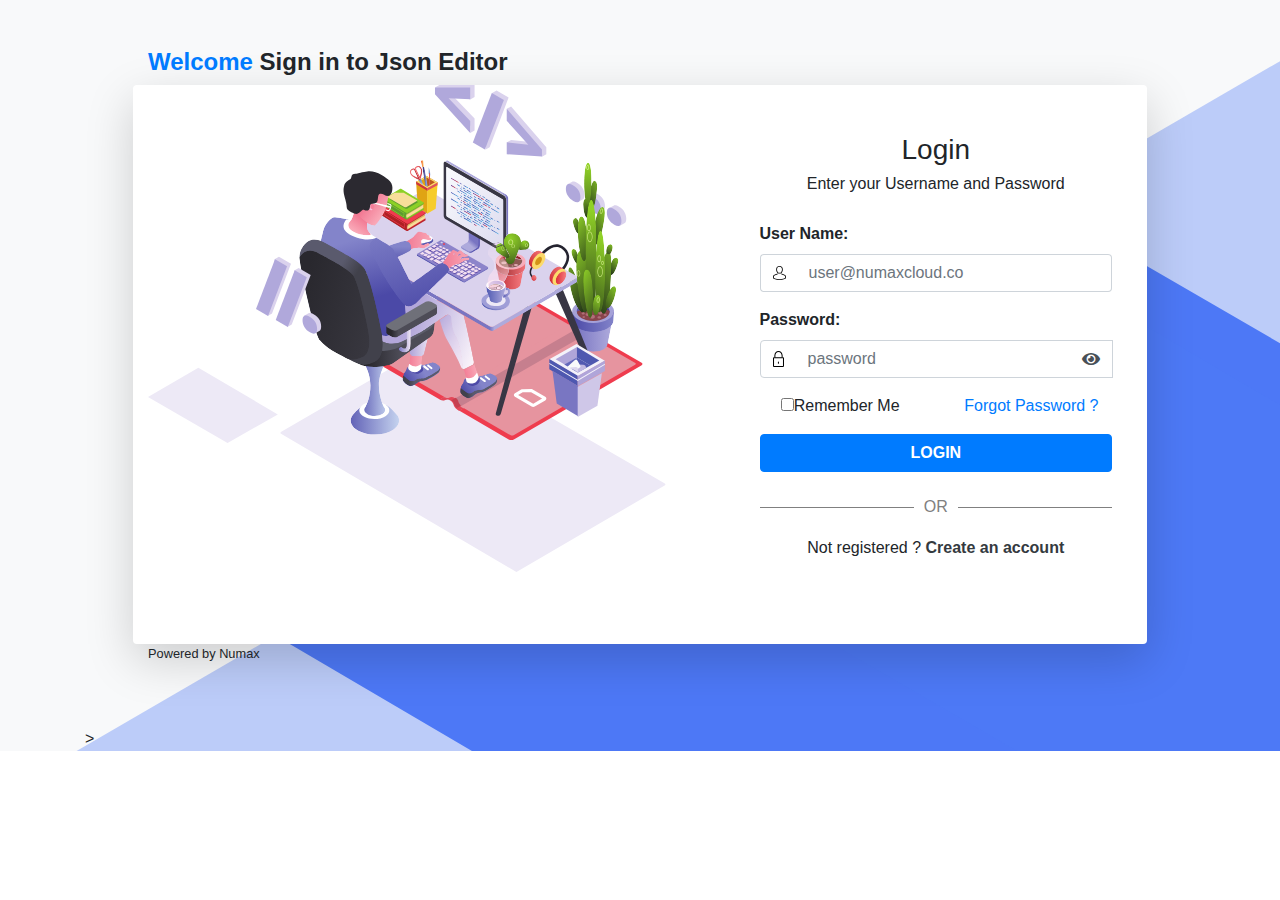
<file: index.html>
<!DOCTYPE html>
<html lang="en">
    <head>
        <meta charset="utf-8">
        <meta name="viewport" content="width=device-width, initial-scale=1">
      
        <title> JSON-EDIT </title>
		<link rel="stylesheet" href="https://stackpath.bootstrapcdn.com/bootstrap/4.4.1/css/bootstrap.min.css">
        <link rel="stylesheet" href="https://cdnjs.cloudflare.com/ajax/libs/font-awesome/5.12.0/css/all.min.css">
        <!-- ----------------for custom css style--------------------- -->
        <link rel="stylesheet" href="css/style.css">
        
    </head>
    <body>
        <section class=" login-bg bg-light">
            <div class="container">
            <div class="container">
                <div class="mx-5 py-sm-5 py-2">
                    <h4 class="font-weight-bolder"><span class="text-primary">Welcome</span>  Sign in to Json Editor </h4>
                    <div class="row shadow-lg rounded bg-white">
                        
                        <div class="col-md-7">
                           <img src="img/login.svg" class="img-fluid">
                        </div>
                        <div class="col-md-5 text-center">
                            <div class="py-sm-5 py-2">
                                <h3 >Login </h3>
                                <h6> Enter your Username and Password</h6>
                                 
                                <div class="card-body">
                                    <form action="json-editor.html" method="post">
                                        <div class="text-left">
                                        <label class="font-weight-bolder">User Name:</label>
                                    </div>
                                        <div class="input-group form-group">
                                            <div class="input-group-prepend" >
                                                <span class="input-group-text bg-white border-right-0"><img src="img/login-user.svg" class="img-fluid"></span>
                                            </div>
                                            <input type="email" class="form-control border-left-0" placeholder="user@numaxcloud.co" required>
                                            
                                        </div>

                                        <div class="text-left">
                                            <label  for="password" class="font-weight-bolder">Password:</label>
                                        </div>
                                        <div class="input-group form-group">
                                            <div class="input-group-prepend border-right-0">
                                                <span class="input-group-text bg-white"><img src="img/login-pass.svg" class="img-fluid"></span>
                                            </div>
                                            <input type="password" class="form-control pwd border-left-0  border-right-0" placeholder="password"required>
                                            <div class="input-group-prepend ">
                                                <span class="input-group-text bg-white reveal border-left-0"><i class="fa fa-eye fa-1x"></i></span>
                                            </div> 
                                        </div>

                                        <div class="row">
                                            <div class="col-md-6">
                                                <input type="checkbox">Remember Me
                                            </div>
                                            <div class="col-md-6">
                                                <a href="#" class="text-decoration-none"><p>Forgot Password ?</p></a>
                                            </div>
                                            
                                        </div>
                                        <div class="form-group">
                                            <button class="btn btn-primary text-white button-size font-weight-bolder">LOGIN</button>
                                        </div>

                                        <div class="h-line py-sm-2 py-1">
                                            <p><span>OR</span></p>
                                            
                                        </div>
                                        <div class="form-group ">
                                            <a>Not registered ? <a href="signup.html" class="text-decoration-none text-dark"><strong>Create an account</strong></a></p>
                                        </div>



                                    </form>
                                </div>
      
                            </div>

                        </div>
                    </div>
                   <div><P class="small">Powered by Numax</P></div> 
                </div></div>>
               
            </div>
            </div>
        </section>




        <script src="https://code.jquery.com/jquery-3.4.1.min.js"></script>
        <script src="https://cdn.jsdelivr.net/npm/popper.js@1.16.0/dist/umd/popper.min.js"></script>
		<script src="https://stackpath.bootstrapcdn.com/bootstrap/4.4.1/js/bootstrap.min.js"></script>
       <!-------------- for custom javascript------------ -->
        <script>
              
                    $(".reveal").on('click',function() {
                    var $pwd = $(".pwd");
                    if ($pwd.attr('type') === 'password') {
                        $pwd.attr('type', 'text');
                    } else {
                        $pwd.attr('type', 'password');
                    }
                    });

        </script>  

      </body>
</html>
</file>
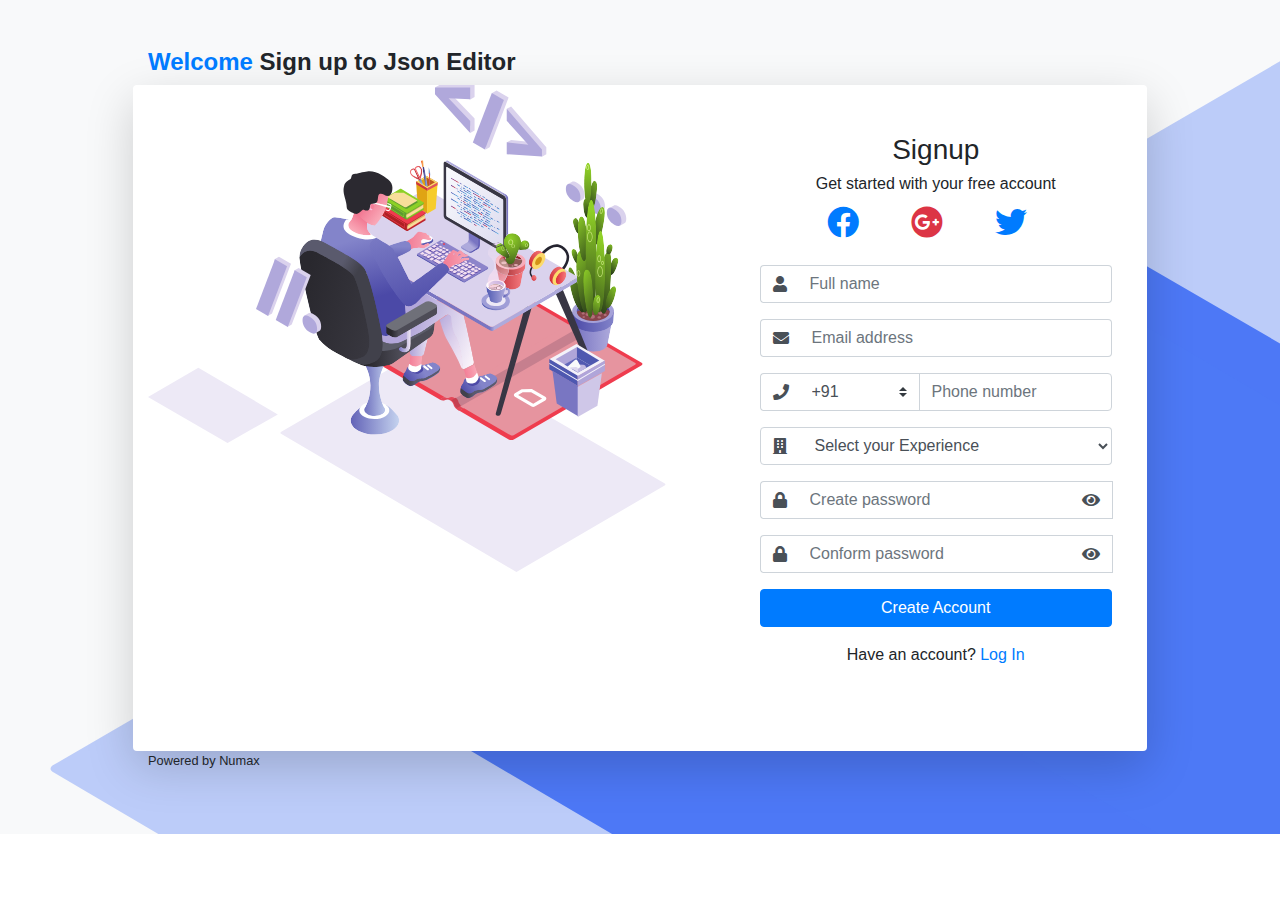
<file: signup.html>
<!DOCTYPE html>
<html lang="en">
    <head>
        <meta charset="utf-8">
        <meta name="viewport" content="width=device-width, initial-scale=1">
      
        <title> JSON-EDIT </title>
		<link rel="stylesheet" href="https://stackpath.bootstrapcdn.com/bootstrap/4.4.1/css/bootstrap.min.css">
        <link rel="stylesheet" href="https://cdnjs.cloudflare.com/ajax/libs/font-awesome/5.12.0/css/all.min.css">
        <!-- ----------------for custom css style--------------------- -->
        <link rel="stylesheet" href="css/style.css">
        
    </head>
    <body>
        <section class=" login-bg bg-light">
            <div class="container">
            <div class="container">
                <div class="mx-5 py-sm-5 py-2">
                    <h4 class="font-weight-bolder"><span class="text-primary">Welcome</span>  Sign up to Json Editor </h4>
                    <div class="row shadow-lg rounded bg-white">
                        
                        <div class="col-md-7">
                           <img src="img/login.svg" class="img-fluid">
                        </div>
                        <div class="col-md-5 text-center">
                            <div class="py-sm-5 py-2">
                                <h3 >Signup </h3>
                                <h6> Get started with your free account</h6>


                                <div class="container d-flex py-1">
                                    <div class="text-center ml-5">
                                    <span class="mx-xl-4"><i class="fab fa-facebook fa-2x text-primary "></i></span>
                                    <span class="mx-xl-4"><i class="fab fa-google-plus fa-2x text-danger"></i></span>
                                    <span class="mx-xl-4"><i class="fab fa-twitter fa-2x text-primary"></i></span>
                                </div>
                                </div>
                                 
                                <div class="card-body">

                                        
                                    <form action="json-editor.html" method="post">
                                        <div class="form-group input-group">
                                            <div class="input-group-prepend">
                                                <span class="input-group-text bg-white border-right-0 "> <i class="fa fa-user"></i> </span>
                                             </div>
                                            <input name="" class="form-control border-left-0" placeholder="Full name" type="text" required>
                                        </div> <!-- form-group// -->
                                        <div class="form-group input-group">
                                            <div class="input-group-prepend">
                                                <span class="input-group-text bg-white border-right-0"> <i class="fa fa-envelope"></i> </span>
                                             </div>
                                            <input name="" class="form-control border-left-0" placeholder="Email address" type="email" required>
                                        </div> <!-- form-group// -->
                                        <div class="form-group input-group">
                                            <div class="input-group-prepend">
                                                <span class="input-group-text bg-white border-right-0"> <i class="fa fa-phone"></i> </span>
                                            </div>
                                            <select class="custom-select border-left-0" style="max-width: 120px;">
                                                <option selected="">+91</option>
                                                <option value="1">+90</option>
                                                <option value="2">+81</option>
                                                <option value="3">+12</option>
                                            </select>
                                            <input name="" class="form-control" placeholder="Phone number" type="text" required>
                                        </div> <!-- form-group// -->
                                        <div class="form-group input-group">
                                            <div class="input-group-prepend">
                                                <span class="input-group-text bg-white border-right-o"> <i class="fa fa-building"></i> </span>
                                            </div>
                                            <select class="form-control border-left-0">
                                                <option selected=""> Select your Experience</option>
                                                <option>Fresher</option>
                                                <option>Basic Knowledge</option>
                                                <option>Expert</option>
                                            </select>
                                        </div> <!-- form-group end.// -->
                                        <div class="form-group input-group">
                                            <div class="input-group-prepend">
                                                <span class="input-group-text bg-white border-right-0"> <i class="fa fa-lock"></i> </span>
                                            </div>
                                            <input class="form-control border-left-0 pwd border-right-0" placeholder="Create password" type="password" required>
                                            <div class="input-group-prepend ">
                                                <span class="input-group-text bg-white reveal border-left-0"><i class="fa fa-eye fa-1x"></i></span>
                                            </div>
                                        </div> <!-- form-group// -->
                                        <div class="form-group input-group">
                                            <div class="input-group-prepend">
                                                <span class="input-group-text bg-white border-right-0"> <i class="fa fa-lock"></i> </span>
                                            </div>
                                            <input class="form-control border-left-0 pwd border-right-0" placeholder="Conform password" type="password" required>
                                            <div class="input-group-prepend ">
                                                <span class="input-group-text bg-white reveal border-left-0"><i class="fa fa-eye fa-1x"></i></span>
                                            </div>
                                        </div>                                     
                                        <div class="form-group">
                                            <button type="submit" class="btn btn-primary btn-block"> Create Account  </button>
                                        </div>      
                                        <p class="text-center">Have an account? <a href="index.html">Log In</a> </p>                                                                 
                                    </form>
                                    </article>
                                    </div> 
                                    
                                    </div> 
                                    <!--container end-->

                                            
                                </div>
      
                            </div>
                            <P class="small">Powered by Numax</P></div>
                        </div>
                    </div>
        </section>




        <script src="https://code.jquery.com/jquery-3.4.1.min.js"></script>
        <script src="https://cdn.jsdelivr.net/npm/popper.js@1.16.0/dist/umd/popper.min.js"></script>
		<script src="https://stackpath.bootstrapcdn.com/bootstrap/4.4.1/js/bootstrap.min.js"></script>
       <!-------------- for custom javascript------------ -->
        <script>
              
                    $(".reveal").on('click',function() {
                    var $pwd = $(".pwd");
                    if ($pwd.attr('type') === 'password') {
                        $pwd.attr('type', 'text');
                    } else {
                        $pwd.attr('type', 'password');
                    }
                    });

        </script>  

      </body>
</html>
</file>
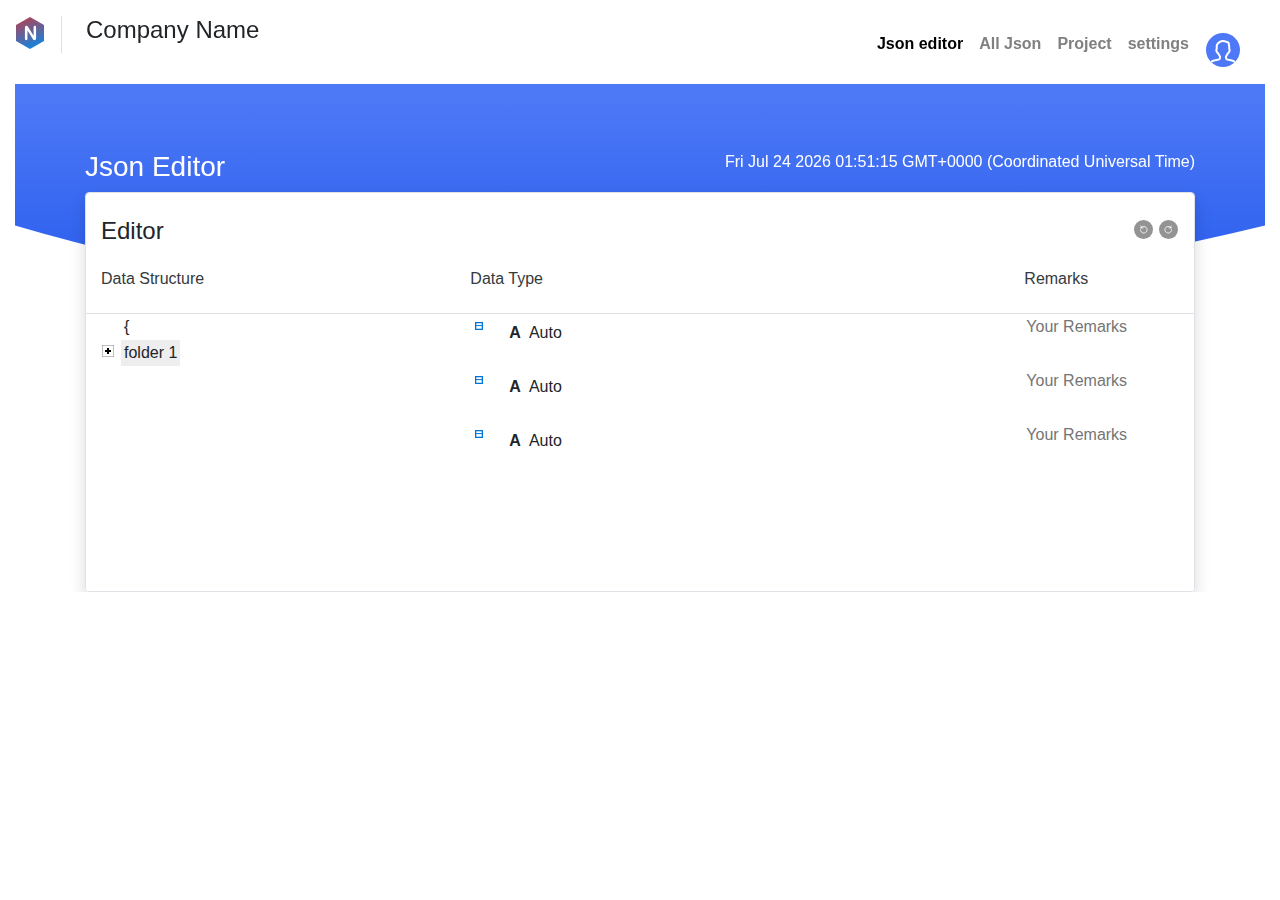
<file: json/json-editor.html>
<!DOCTYPE html>
<html lang="en">
    <head>
        <meta charset="utf-8">
        <meta name="viewport" content="width=device-width, initial-scale=1">
      
        <title> JSON-EDIT </title>
		<link rel="stylesheet" href="https://stackpath.bootstrapcdn.com/bootstrap/4.4.1/css/bootstrap.min.css">
        <link rel="stylesheet" href="https://cdnjs.cloudflare.com/ajax/libs/font-awesome/5.12.0/css/all.min.css">
        <link rel="stylesheet" href="tree.css">

        <!-- ----------------for custom css style--------------------- -->
        <link rel="stylesheet" href="style.css">
        
    </head>
    <body>
        <header>
            <div class="container-fluid">
                <div class="row pt-sm-3 pt-2">
                    <div class="col-md-7">
                        <div class="d-flex">
                           <div class="border-right pr-sm-3"><img src="../img/logo.svg" class="img-fluid "></div> 
                            <h4 class="px-sm-4 px-1">Company Name</h4>
                        </div>
                    </div>
                    

                   
                    <div class="col-md-5 ">
                            <nav class="navbar navbar-expand-lg float-right">
                                <button class="navbar-toggler bg-primary rounded" type="button" data-toggle="collapse" data-target="#navbarNav" aria-controls="navbarNav" aria-expanded="false" aria-label="Toggle navigation">
                                    
                                    <span><i class="fas fa-arrow-down text-white"></i></span>
                                  </button>
                                <div class="collapse navbar-collapse" id="navbarNav">
                                <ul class="navbar-nav font-weight-bolder">
                                    <li class="nav-item active">
                                    <a class="nav-link" href="#">Json editor</a>
                                    </li>
                                    <li class="nav-item">
                                    <a class="nav-link" href="#">All Json</a>
                                    </li>
                                    <li class="nav-item">
                                    <a class="nav-link" href="#">Project</a>
                                    </li>
                                    <li class="nav-item">
                                        <a class="nav-link" href="#" id="userDropdown1" role="button" data-toggle="dropdown" aria-haspopup="true" aria-expanded="false">settings</a>
                                    <div class="dropdown-menu dropdown-menu-right dropdown-notification mr-5 shadow animated--grow-in" aria-labelledby="userDropdown1">
                                        <a class="dropdown-item" href="#">
                                        
                                           Settings-1
                                        </a>
                                        <a class="dropdown-item" href="#">
                                            
                                            Settings-2
                                        </a>
                                        <a class="dropdown-item" href="#">
                                            
                                            Settings-3
                                        </a>
                                        
                                    </div>
                                    </li>
                                    <li class="nav-item">
                                        <a class="nav-link" href="#" id="userDropdown" role="button" data-toggle="dropdown" aria-haspopup="true" aria-expanded="false">
                                            
                                            <img class="img-fluid rounded-circle" src="../img/user.svg">
                                            
                                            <div class="dropdown-menu dropdown-menu-right" aria-labelledby="userDropdown">
                                                <a class="dropdown-item" href="#">Profile</a>
                                                <a class="dropdown-item" href="#">Change Password</a>
                                                <div class="dropdown-divider"></div>
                                                <a class="dropdown-item" href="login.html">Logout</a>
                                            </div>
                                        </li>
                                </ul>
                                </div>
                            </nav>
                        </div>
                </div>




            </div>
        </header>
<div class="container-fluid">
        <img src="../img/inner-bg.svg" class="img-fluid">
</div>

<div class="top-custom" style="overflow-x:scroll;">
    <div class=" container pt-sm-5 pt-2">
            <div class="row pt-sm-5 pt-2">
                <div class="col-md-6">
                    <h3 class="text-white font-20">Json Editor</h3>
                </div>
                <div class="col-md-6">
                        <div>
                            <p id="demo" class="text-white float-right font-10"></p>
                        </div>
                
                </div>
                </div>

        <div  class="border login-border shadow rounded bg-white box-height">
            <div class="container">
                    <div class="row  pt-sm-4 pt-2">
                        <div class="col-sm-6">
                                <h4> Editor</h4>
                        </div>

                        <div class="col-sm-6 text-right">
                        <img src="../img/undo.svg">
                        <img src="../img/redo.svg">

                        </div>
                 </div>
            
            <div class="row border-bottom text-dark border-grey py-sm-3">
                <div class="col-4">
                        <h6>Data Structure</h6>

                </div>
                <div class="col-6">
                    <h6>Data Type</h6>
                </div>
                <div class="col-2">
                    <h6>Remarks</h6>
                </div>
            </div>


            <!-- --------------table cotent section starts--------- -->
            <!------------------------- first row-------------------- -->
   			<div class="row">
				<div class="col-4">

					<div id="tree"></div>
                </div>
                <div class="col-6 d-flex">
                    <p id="add" class="px-1"><img src="../img/option.svg"></p>
        
                    
                    <div class="dropdown">
                        <button class="btn btn-default" type="button" data-toggle="dropdown" aria-haspopup="true" aria-expanded="true">
                          <div class="d-flex">
                           
                            <p><span class="font-weight-bolder px-2"> A</span>Auto</p>
                          </div>
                          <span class="caret"></span>
                        </button>
                        <ul class="dropdown-menu text-center" aria-labelledby="dropdownMenu1">
                          <li><a href="#" data-value="a"> <span class="font-weight-bolder">A</span> Auto</a></li>
                          <li><a href="#" data-value="b"><span class="font-weight-bolder">[]</span> Array</a></li>
                          <li><a href="#" data-value="c"><span class="font-weight-bolder">B</span> Boolean</a></li>
                          <li><a href="#" data-value="d"><span class="font-weight-bolder">{ }</span>Object</a></li>
                          <li><a href="#" data-value="f"><span class="font-weight-bolder">. .</span>String</a></li>
                        </ul>
                    </div>
    
                    
                </div>
                <div class="col-2">
                    <input type="text" name="remarks" placeholder="Your Remarks" class="border-0">
                    
                </div>
    

               </div>
               
               <!-- ------------------second row starts---------------------- -->

               <div class="row">
				<div class="col-4">

					<div></div>
                </div>
                <div class="col-6 d-flex">
                    <p id="add" class="px-1"><img src="../img/option.svg"></p>
        
                    
                    <div class="dropdown">
                        <button class="btn btn-default" type="button" data-toggle="dropdown" aria-haspopup="true" aria-expanded="true">
                          <div class="d-flex">
                           
                            <p><span class="font-weight-bolder px-2"> A</span>Auto</p>
                          </div>
                          <span class="caret"></span>
                        </button>
                        <ul class="dropdown-menu text-center" aria-labelledby="dropdownMenu1">
                          <li><a href="#" data-value="a"> <span class="font-weight-bolder">A</span> Auto</a></li>
                          <li><a href="#" data-value="b"><span class="font-weight-bolder">[]</span> Array</a></li>
                          <li><a href="#" data-value="c"><span class="font-weight-bolder">B</span> Boolean</a></li>
                          <li><a href="#" data-value="d"><span class="font-weight-bolder">{ }</span>Object</a></li>
                          <li><a href="#" data-value="f"><span class="font-weight-bolder">. .</span>String</a></li>
                        </ul>
                    </div>
    
                    
                </div>
                <div class="col-2">
                    <input type="text" name="remarks" placeholder="Your Remarks" class="border-0">
                    
                </div>
    

   			</div>
 <!---------------------------- third row starts--------------------------- -->
 <div class="row">
    <div class="col-4">

        <div></div>
    </div>
    <div class="col-6 d-flex">
        <p id="add" class="px-1"><img src="../img/option.svg"></p>

        
        <div class="dropdown">
            <button class="btn btn-default" type="button" data-toggle="dropdown" aria-haspopup="true" aria-expanded="true">
              <div class="d-flex">
               
                <p><span class="font-weight-bolder px-2"> A</span>Auto</p>
              </div>
              <span class="caret"></span>
            </button>
            <ul class="dropdown-menu text-center" aria-labelledby="dropdownMenu1">
              <li><a href="#" data-value="a"> <span class="font-weight-bolder">A</span> Auto</a></li>
              <li><a href="#" data-value="b"><span class="font-weight-bolder">[]</span> Array</a></li>
              <li><a href="#" data-value="c"><span class="font-weight-bolder">B</span> Boolean</a></li>
              <li><a href="#" data-value="d"><span class="font-weight-bolder">{ }</span>Object</a></li>
              <li><a href="#" data-value="f"><span class="font-weight-bolder">. .</span>String</a></li>
            </ul>
        </div>

        
    </div>
    <div class="col-2">
        <input type="text" name="remarks" placeholder="Your Remarks" class="border-0">
        
    </div>


   </div>




    
            </div>
        </div>
    
    </div>    
   </div>
</div>

        <!------------------------ footer section------------- -->

     <script src="https://code.jquery.com/jquery-3.4.1.min.js"></script>
        <script src="https://cdn.jsdelivr.net/npm/popper.js@1.16.0/dist/umd/popper.min.js"></script>
        <script src="https://stackpath.bootstrapcdn.com/bootstrap/4.4.1/js/bootstrap.min.js"></script>
    
       <!-------------- for custom javascript------------ -->
       <!-- ----script for time ------->
       <script src="tree.js"></script>
  		<script src="example.js"></script>
       <script>
        var d = new Date();
        document.getElementById("demo").innerHTML = d;
        </script>
       
      </body>
</html>
</file>
<file: css/style.css>
.login-bg{
    background-image:url('../img/login-bg.svg');
    background-size: cover;
}
.login-border{border:2px solid grey;
    overflow-x:auto;

}


/* ------------------form styles----------------- */
.input-group-prepend{
            background-color: white!important;
    
    }
    
    input:focus{
        outline: 0 0 0 0  !important;
        box-shadow: 0 0 0 0 !important;
        
        }
    .button-size{
        padding:6px 150px;
    }
    
    .h-line p {
        width: 100%; 
        text-align: center; 
        border-bottom: 1px solid grey; 
        line-height: 0.1em;
        margin: 10px 0 20px; 
     } 
     
     .h-line p span { 
         background:#fff; 
         padding:0 10px;
         color:grey; 
     }

     
/*--------------------------- json edit page-------------- */
.nav-link{
    color:grey;

}
.active a{
    color:black!important;
}
.nav-link:hover{
    transform:scale(1.1);
    color:black;


}
.border-grey{
    color:grey;
}
.m-top{
    
    position: absolute;
    
    margin-top:-200px;
    left:100px;
    
}
.box-height{
    height:400px;

}

/* -------------------------media query starts------------------------ */

    @media (max-width:768px){
        .button-size{
            padding:5px 50px;
            font-weight: lighter;
        }
        /* -----------------signin page------------ */
     .fontawsome-size{
         font-size:10px;
     }
         /* --------------json-editor page----------------------------- */
         .m-top{
    
            position: absolute;
            
            margin-top:-80px;
            left:0px;
            
        }
        .font-20{
            font-size: 20px;
        }
        .font-10{
            font-size: 10px;
            color:black;
        }

    }

    @media (min-width:769px) and (max-width:1024px){
        .button-size{
            padding:5px 100px;
        }
        .m-top{
    
            position: absolute;
            
            margin-top:-180px;
            left:0px;

    }
</file>
<file: json/tree.css>
/* simple tree */
.simple-tree {
  user-select: none;
  -moz-user-select: none;
}
.simple-tree>details>summary {
  display: none;
}
.simple-tree a,
.simple-tree summary {
  display: block;
  width: fit-content;
  width: -moz-fit-content;
  border: solid 1px transparent;
  padding: 0 2px;
  outline: none;
  cursor: pointer;
}
.simple-tree a {
  text-decoration: none;
  color: inherit;
}
.simple-tree ::-webkit-details-marker {
  display: none;
}
.simple-tree summary {
  list-style-type: none;
  background-color: #eee;
  outline: none;
}
.simple-tree.dark summary {
  background-color: #444;
}
.simple-tree details>:not(details),
.simple-tree details {
  position: relative;
}
.simple-tree details :not(summary) {
  margin-left: 20px;
}
.simple-tree.nodots details :not(summary) {
  margin-left: 12px;
}
.simple-tree details::before,
.simple-tree details>:not(details)::before {
  content: '';
  width: 10px;
  display: block;
  position: absolute;
}
.simple-tree details::before,
/*.simple-tree details>:not(details)::before {
  background: url('data:image/svg+xml;utf8,<svg viewBox="0 0 2 2" xmlns="http://www.w3.org/2000/svg"><g><rect x="0" y="0" width="1" height="1"/></g></svg>') left top / 2px 2px;
}*/
.simple-tree.dark details::before,
.simple-tree.dark details>:not(summary)::before {
  background-image: url('data:image/svg+xml;utf8,<svg viewBox="0 0 2 2" xmlns="http://www.w3.org/2000/svg"><g><rect x="0" y="0" width="1" height="1" fill="white"/></g></svg>');
}
.simple-tree.nodots details::before,
.simple-tree.nodots details>:not(summary)::before {
  background-image: none;
}
.simple-tree details::before {
  top: 0;
  height: 100%;
  background-repeat: repeat-y;
  left: 5px;
  z-index: -1;
}
.simple-tree details>:not(details)::before {
  top: 8px;
  height: calc(100% - 8px);
  background-repeat: repeat-x;
  left: -15px;
}
.simple-tree details>summary::before {
  background: url('data:image/svg+xml;utf8,<svg viewBox="0 0 12 12" xmlns="http://www.w3.org/2000/svg"><g><rect x="0" y="0" width="12" height="12" fill="white" stroke="gray" stroke-width="1"/><line x1="3" y1="6" x2="9" y2="6" stroke="black" stroke-width="2"/><line x1="6" y1="3" x2="6" y2="9" stroke="black" stroke-width="2"/></g></svg>') center center / 12px 12px no-repeat;
  left: -22px;
  top: 2px;
  width: 16px;
  height: 16px;
}
.simple-tree details[open]>summary::before {
  background-image: url('data:image/svg+xml;utf8,<svg viewBox="0 0 12 12" xmlns="http://www.w3.org/2000/svg"><title/><g><rect x="0" y="0" width="12" height="12" fill="white" stroke="gray" stroke-width="1"/><line x1="3" y1="6" x2="9" y2="6" stroke="black" stroke-width="2"/></g></svg>');
}
/* async tree */
.async-tree details[open][data-loaded=false] {
  pointer-events: none;
}
.async-tree details[open][data-loaded=false]>summary::before {
  background-image: url('data:image/svg+xml;utf8,<svg viewBox="0 0 64 64" xmlns="http://www.w3.org/2000/svg"><g><animateTransform attributeName="transform" type="rotate" from="0 32 32" to="360 32 32" dur="1s" repeatCount="indefinite"/><circle cx="32" cy="32" r="32" fill="whitesmoke"/><path d="M 62 32 A 30 30 0 0 0 32 2" style="stroke: black; stroke-width:6; fill:none;"/></g></svg>');
}
.async-tree.black details[open][data-loaded=false]>summary::before {
  background-image: url('data:image/svg+xml;utf8,<svg viewBox="0 0 64 64" xmlns="http://www.w3.org/2000/svg"><g><animateTransform attributeName="transform" type="rotate" from="0 32 32" to="360 32 32" dur="1s" repeatCount="indefinite"/><circle cx="32" cy="32" r="32" fill="whitesmoke"/><path d="M 62 32 A 30 30 0 0 0 32 2" style="stroke: white; stroke-width:6; fill:none;"/></g></svg>');
}
/* select tree */
.select-tree .selected {
  background-color: #beebff;
  border-color: #99defd;
  z-index: 1;
}

.select-tree.dark .selected {
  background-color: #3a484e;
  border-color: #99defd;
}
</file>
<file: json/style.css>
.login-bg{
    background-image:url('../img/login-bg.svg');
    background-size: cover;
}
.login-border{border:2px solid grey;
    overflow-x:auto;

}


/* ------------------form styles----------------- */
.input-group-prepend{
            background-color: white!important;
    
    }
    
    input:focus{
        outline: 0 0 0 0  !important;
        box-shadow: 0 0 0 0 !important;
        
        }
    .button-size{
        padding:6px 150px;
    }
    
    .h-line p {
        width: 100%; 
        text-align: center; 
        border-bottom: 1px solid grey; 
        line-height: 0.1em;
        margin: 10px 0 20px; 
     } 
     
     .h-line p span { 
         background:#fff; 
         padding:0 10px;
         color:grey; 
     }

     
/*--------------------------- json edit page-------------- */
.nav-link{
    color:grey;

}
.active a{
    color:black!important;
}
.nav-link:hover{
    transform:scale(1.1);
    color:black;


}
.border-grey{
    color:grey;
}
.top-custom{
    
    position: absolute;
    
    margin-top:-280px;
    width:100%;
    
}
.box-height{
    height:400px;

}

/* -------------------------media query starts------------------------ */

    @media (max-width:768px){
        .button-size{
            padding:5px 50px;
            font-weight: lighter;
        }
        /* -----------------signin page------------ */
     .fontawsome-size{
         font-size:10px;
     }
         /* --------------json-editor page----------------------------- */
         .top-custom{
    
            position: absolute;
            
            margin-top:-83px;
            left:0px;
            
        }
        .font-20{
            font-size: 20px;
        }
        .font-10{
            font-size: 10px;
            color:black;
        }

    }

    @media (min-width:769px) and (max-width:1024px){
        .button-size{
            padding:5px 100px;
        }
        .font-20{
            font-size: 20px;
        }
        .font-10{
            font-size: 10px;
            color:black;
        }

    }
</file>
